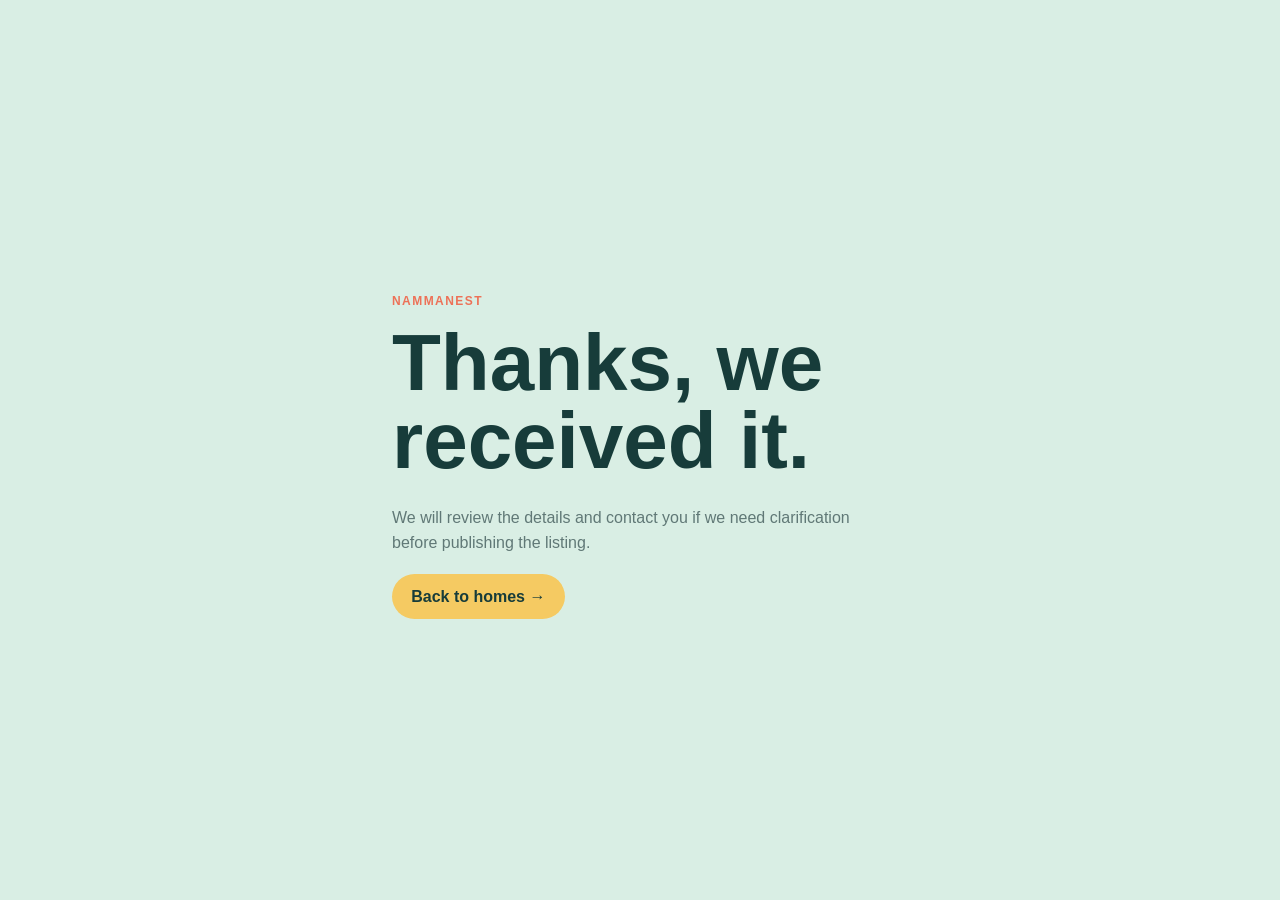
<file: thank-you.html>
<!doctype html>
<html lang="en">
<head>
  <meta charset="UTF-8">
  <meta name="viewport" content="width=device-width, initial-scale=1">
  <title>Listing received | NammaNest</title>
  <link rel="stylesheet" href="styles.css">
</head>
<body class="thank-you-page">
  <main class="thank-you">
    <p class="eyebrow">NammaNest</p>
    <h1>Thanks, we received it.</h1>
    <p>We will review the details and contact you if we need clarification before publishing the listing.</p>
    <a class="light-button" href="/">Back to homes <span aria-hidden="true">&#8594;</span></a>
  </main>
</body>
</html>
</file>
<file: styles.css>
:root {
  --ink: #173c3a;
  --muted: #607876;
  --paper: #f5f7f1;
  --cream: #fffdf7;
  --mint: #d9eee4;
  --coral: #ed7157;
  --yellow: #f5ca62;
  --line: #dbe5dc;
  --shadow: 0 18px 50px rgba(27, 67, 57, .1);
}
* { box-sizing: border-box; }
html { scroll-behavior: smooth; }
body { margin: 0; background: var(--paper); color: var(--ink); font-family: 'DM Sans', sans-serif; }
h1, h2, h3, .brand { font-family: 'Space Grotesk', sans-serif; letter-spacing: 0; }
h1 { font-size: clamp(2.8rem, 6vw, 5.6rem); line-height: .98; max-width: 720px; margin: 0 0 1.5rem; }
h1 em { color: var(--coral); font-style: normal; }
h2 { font-size: clamp(2rem, 4vw, 3.3rem); line-height: 1; margin: 0; }
h3 { margin: 0; }
.container { width: min(1180px, calc(100% - 40px)); margin: auto; }
.site-header { position: absolute; top: 0; width: 100%; z-index: 2; }
.site-header nav { display: flex; justify-content: space-between; align-items: center; padding: 1.4rem 0; }
.brand { display: inline-flex; align-items: center; gap: .55rem; color: var(--ink); font-size: 1.2rem; font-weight: 700; text-decoration: none; }
.brand-mark { display: grid; place-items: center; width: 2rem; height: 2rem; border-radius: 50%; background: var(--coral); color: white; font-size: 1rem; }
.nav-links { display: flex; align-items: center; gap: 1.8rem; font-size: .9rem; font-weight: 600; }
.nav-links a { color: var(--ink); text-decoration: none; }
.environment-badge { background: var(--yellow); border-radius: 99px; color: var(--ink); font-size: .62rem; letter-spacing: .08em; padding: .35rem .55rem; }
.nav-cta { background: var(--ink); border-radius: 99px; color: white !important; padding: .65rem 1.1rem; }
.hero { background: var(--mint); min-height: 700px; padding: 9rem 0 6rem; overflow: hidden; }
.hero-grid { display: grid; grid-template-columns: 1fr .85fr; gap: 5rem; align-items: center; }
.eyebrow { color: var(--coral); font-size: .75rem; font-weight: 700; letter-spacing: .12em; margin: 0 0 1rem; text-transform: uppercase; }
.hero-intro { color: var(--muted); font-size: 1.12rem; line-height: 1.65; max-width: 520px; }
.hero-actions { align-items: center; display: flex; gap: 1.5rem; margin: 2rem 0; }
.hero-actions a[role=button], .contact-actions a[role=button] { background: var(--coral); border: 0; border-radius: 99px; color: white; padding: .85rem 1.3rem; box-shadow: none; }
.share-button { background: transparent; border: 0; border-bottom: 1px solid var(--ink); border-radius: 0; color: var(--ink); font-size: .9rem; font-weight: 700; padding: .2rem 0; }
.quiet-link { color: var(--ink); font-size: .9rem; font-weight: 700; text-decoration: none; border-bottom: 1px solid var(--ink); }
.hero-proof { color: var(--muted); display: flex; align-items: center; gap: .5rem; font-size: .78rem; }
.status-dot { background: #439b70; border-radius: 50%; height: .55rem; width: .55rem; }
.hero-art { aspect-ratio: .9; background: linear-gradient(145deg, rgba(10, 55, 48, .08), rgba(237, 113, 87, .2)), url('https://images.unsplash.com/photo-1600585154526-990dced4db0d?auto=format&fit=crop&w=1200&q=85') center/cover; border-radius: 2rem 2rem 7rem 2rem; box-shadow: var(--shadow); position: relative; transform: rotate(2deg); }
.art-note, .art-stat { background: var(--cream); box-shadow: 0 12px 30px rgba(0,0,0,.12); position: absolute; border-radius: .7rem; padding: .8rem 1rem; transform: rotate(-2deg); }
.art-note { top: 12%; left: -12%; display: flex; align-items: center; gap: .5rem; font-size: .8rem; font-weight: 700; }
.pin { color: var(--coral); }
.art-stat { bottom: 9%; right: -10%; display: grid; gap: .1rem; }
.art-stat strong { color: var(--ink); font-family: 'Space Grotesk'; font-size: 1.5rem; }
.art-stat span { color: var(--muted); font-size: .7rem; }
.explore-section, .listings-section, .how-section { padding: 7rem 0; }
.section-heading { align-items: end; display: flex; justify-content: space-between; gap: 2rem; margin-bottom: 2.5rem; }
.section-note { color: var(--muted); font-size: .9rem; margin: 0; }
.locality-grid { display: grid; grid-template-columns: repeat(4, 1fr); gap: 1rem; }
.locality-card { aspect-ratio: .82; background: var(--locality-image) center/cover; border: 0; border-radius: 1rem; color: white; display: flex; align-items: end; overflow: hidden; padding: 0; position: relative; text-align: left; }
.locality-card::after { background: linear-gradient(transparent 25%, rgba(13, 37, 33, .85)); content: ''; inset: 0; position: absolute; }
.locality-copy { display: grid; gap: .4rem; padding: 1.2rem; position: relative; z-index: 1; }
.locality-copy strong { font-family: 'Space Grotesk'; font-size: 1.3rem; }
.locality-copy small { color: rgba(255,255,255,.8); font-size: .75rem; }
.locality-copy span { font-size: .76rem; font-weight: 700; }
.locality-copy b { color: var(--yellow); font-size: 1.1rem; margin-left: .3rem; }
.listings-section { background: var(--cream); }
.listings-heading { margin-bottom: 1.4rem; }
.results-count { color: var(--muted); font-size: .8rem; font-weight: 600; }
.filters { align-items: end; background: var(--paper); border: 1px solid var(--line); border-radius: 1rem; display: grid; grid-template-columns: 1fr 1fr 1fr auto; gap: 1rem; margin-bottom: 2rem; padding: 1.1rem; }
.filters label { color: var(--muted); font-size: .72rem; font-weight: 700; margin: 0; text-transform: uppercase; }
.filters select { background: white; font-size: .9rem; margin: .4rem 0 0; padding: .65rem .8rem; }
.outline-button { background: transparent !important; border: 1px solid var(--ink) !important; border-radius: 99px !important; color: var(--ink) !important; padding: .65rem 1rem !important; white-space: nowrap; }
.listing-grid { display: grid; grid-template-columns: repeat(3, 1fr); gap: 1.2rem; }
.listing-card { background: var(--paper); border: 1px solid var(--line); border-radius: 1rem; overflow: hidden; }
.listing-image { background: var(--listing-image) center/cover; border: 0; display: flex; align-items: start; justify-content: flex-end; height: 200px; padding: 1rem; text-align: left; width: 100%; }
.listing-image span, .detail-image span { background: rgba(255,253,247,.92); border-radius: 99px; color: var(--ink); font-size: .7rem; font-weight: 700; padding: .4rem .65rem; }
.listing-body { padding: 1.2rem; }
.listing-meta { color: var(--coral); display: flex; font-size: .7rem; font-weight: 700; gap: .7rem; text-transform: uppercase; }
.listing-meta span + span::before { color: var(--muted); content: '·'; margin-right: .7rem; }
.listing-card h3 { font-size: 1.2rem; line-height: 1.15; margin: .55rem 0 .8rem; }
.listing-price { align-items: baseline; display: flex; gap: .3rem; }
.listing-price strong { font-family: 'Space Grotesk'; font-size: 1.2rem; }
.listing-price span, .listing-body p { color: var(--muted); font-size: .78rem; }
.listing-body p { margin: .5rem 0 1rem; }
.tag-row, .detail-tags { display: flex; flex-wrap: wrap; gap: .4rem; }
.tag-row span, .detail-tags span { background: var(--mint); border-radius: 99px; color: var(--ink); font-size: .68rem; padding: .35rem .55rem; }
.text-button { background: transparent; border: 0; color: var(--ink); font-size: .8rem; font-weight: 700; margin-top: 1.1rem; padding: 0; }
.text-button span { color: var(--coral); font-size: 1rem; }
.empty-state { padding: 4rem 1rem; text-align: center; }
.empty-icon { color: var(--coral); font-size: 3rem; }
.empty-state p { color: var(--muted); }
.how-section { background: var(--yellow); }
.how-grid { display: grid; grid-template-columns: .75fr 1.25fr; gap: 5rem; }
.steps { display: grid; grid-template-columns: repeat(3, 1fr); gap: 1.5rem; }
.steps article { border-top: 1px solid rgba(23,60,58,.4); padding-top: 1rem; }
.steps span { color: var(--coral); font-family: 'Space Grotesk'; font-size: .9rem; font-weight: 700; }
.steps h3 { font-size: 1.05rem; margin: 1.8rem 0 .7rem; }
.steps p { color: rgba(23,60,58,.7); font-size: .82rem; line-height: 1.55; }
.list-home-section { background: var(--ink); color: white; padding: 5rem 0; }
.list-home-inner { align-items: start; display: grid; grid-template-columns: .75fr 1.25fr; gap: 4rem; }
.list-home-inner .eyebrow { color: var(--yellow); }
.list-home-inner h2 { color: white; }
.list-home-inner p:not(.eyebrow) { color: rgba(255,255,255,.7); max-width: 520px; }
.light-button { background: var(--yellow); border-radius: 99px; color: var(--ink); font-weight: 700; padding: .85rem 1.2rem; text-decoration: none; white-space: nowrap; }
.listing-form { display: grid; gap: 1rem; }
.listing-form label { color: rgba(255,255,255,.8); font-size: .78rem; font-weight: 600; }
.listing-form input:not([type=checkbox]), .listing-form select, .listing-form textarea { background: rgba(255,255,255,.1); border: 1px solid rgba(255,255,255,.3); color: white; margin: .4rem 0 0; }
.listing-form option { color: var(--ink); }
.form-row { display: grid; grid-template-columns: 1fr 1fr; gap: 1rem; }
.consent { align-items: start; display: flex; gap: .5rem; font-weight: 400 !important; }
.consent input { margin-top: .2rem; }
.form-submit { border: 0; width: max-content; }
.form-status { background: rgba(217,238,228,.16); border-left: 3px solid var(--yellow); color: white; font-size: .82rem; margin: 0; padding: .7rem .8rem; }
.hidden-field { display: none; }
.thank-you-page { align-items: center; background: var(--mint); display: flex; min-height: 100vh; }
.thank-you { margin: auto; max-width: 560px; padding: 2rem; }
.thank-you h1 { font-size: clamp(2.6rem, 7vw, 5rem); }
.thank-you p:not(.eyebrow) { color: var(--muted); line-height: 1.6; margin-bottom: 2rem; }
.site-footer { background: var(--ink); border-top: 1px solid rgba(255,255,255,.15); color: rgba(255,255,255,.6); padding: 1.5rem 0; }
.footer-inner { align-items: center; display: flex; justify-content: space-between; font-size: .75rem; }
.footer-inner .brand { color: white; font-size: 1rem; }
dialog { border: 0; border-radius: 1.2rem; color: var(--ink); max-width: 560px; padding: 0; width: calc(100% - 2rem); }
dialog::backdrop { background: rgba(9,31,28,.68); backdrop-filter: blur(4px); }
.dialog-close { background: var(--cream); border: 0; border-radius: 50%; color: var(--ink); font-size: 1rem; height: 2.2rem; position: absolute; right: 1rem; top: 1rem; width: 2.2rem; z-index: 1; }
#dialog-content { padding-bottom: 1.5rem; }
.detail-image { align-items: start; background: var(--listing-image) center/cover; display: flex; height: 250px; justify-content: flex-end; padding: 1rem; }
#dialog-content > :not(.detail-image) { margin-left: 1.5rem; margin-right: 1.5rem; }
#dialog-content .eyebrow { margin-top: 1.5rem; }
.detail-price { display: flex; align-items: baseline; gap: .4rem; margin-bottom: 1.5rem !important; }
.detail-price strong { font-family: 'Space Grotesk'; font-size: 1.35rem; }
.detail-price span, .review-note { color: var(--muted); font-size: .78rem; }
.facts { border-bottom: 1px solid var(--line); border-top: 1px solid var(--line); display: grid; grid-template-columns: 1fr 1fr; gap: 1rem; padding: 1rem 0; }
.facts div { display: grid; gap: .2rem; }
.facts dt { color: var(--muted); font-size: .68rem; text-transform: uppercase; }
.facts dd { font-size: .83rem; margin: 0; }
.contact-actions { display: flex; gap: .7rem; margin-top: 1.5rem !important; }
.contact-actions a { margin: 0; text-align: center; }
.detail-share { background: transparent; border: 0; color: var(--ink); font-size: .78rem; font-weight: 700; margin-top: 1rem; padding: 0; }
.review-note { display: block; margin-top: 1.2rem !important; }
@media (max-width: 800px) {
  .container { width: min(100% - 28px, 600px); }
  .nav-links a:not(.nav-cta) { display: none; }
  .hero { min-height: auto; padding: 7rem 0 4rem; }
  .hero-grid, .how-grid { grid-template-columns: 1fr; gap: 3rem; }
  .hero-art { margin: 0 1rem 0 2rem; max-height: 430px; }
  .locality-grid { grid-template-columns: repeat(2, 1fr); }
  .listing-grid { grid-template-columns: 1fr; }
  .filters { grid-template-columns: 1fr 1fr; }
  .filters button { width: 100%; }
  .steps { grid-template-columns: 1fr; gap: 1rem; }
  .steps h3 { margin-top: .8rem; }
  .list-home-inner, .footer-inner { align-items: start; display: flex; flex-direction: column; }
  .listing-form, .form-row { width: 100%; }
}
@media (max-width: 440px) {
  .hero-actions { align-items: start; flex-direction: column; gap: 1rem; }
  .section-heading { align-items: start; flex-direction: column; gap: .7rem; }
  .filters { grid-template-columns: 1fr; }
  .locality-grid { gap: .65rem; }
  .locality-copy strong { font-size: 1rem; }
  .locality-copy { padding: .8rem; }
}
</file>
